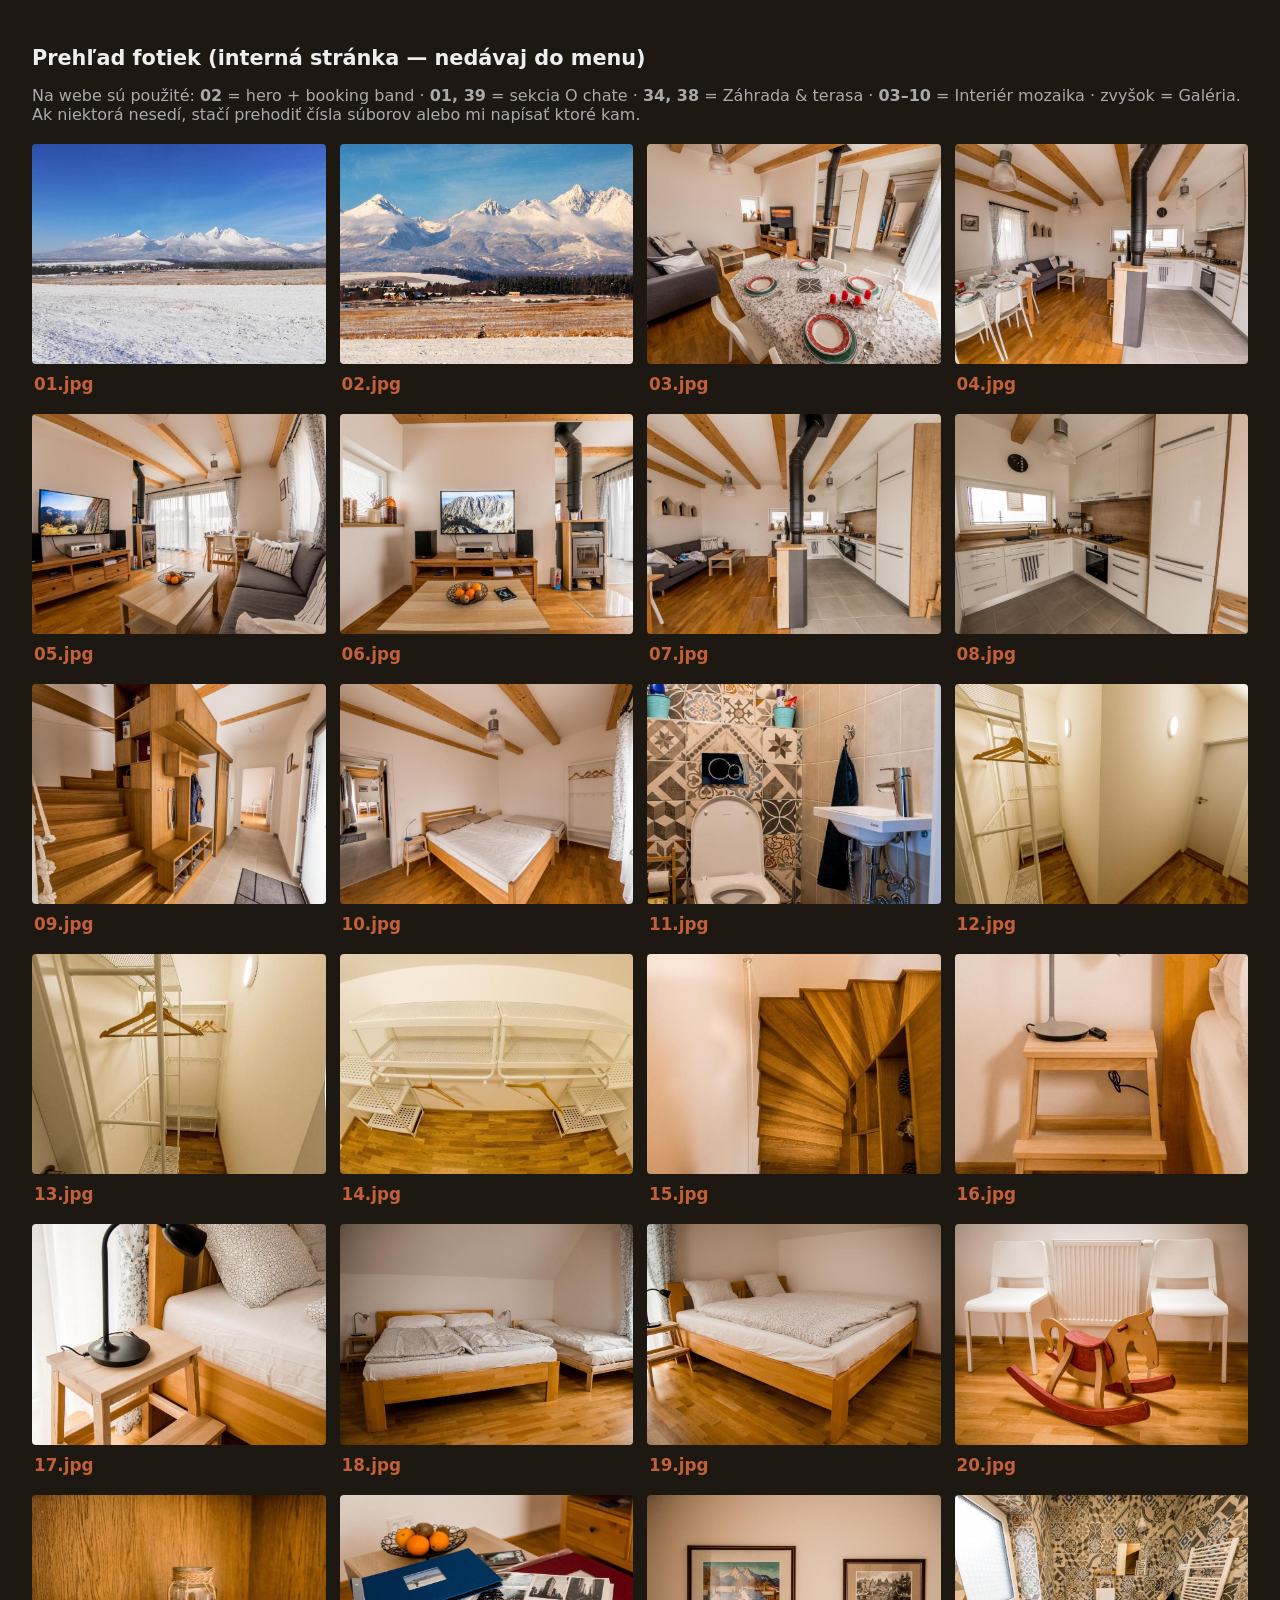
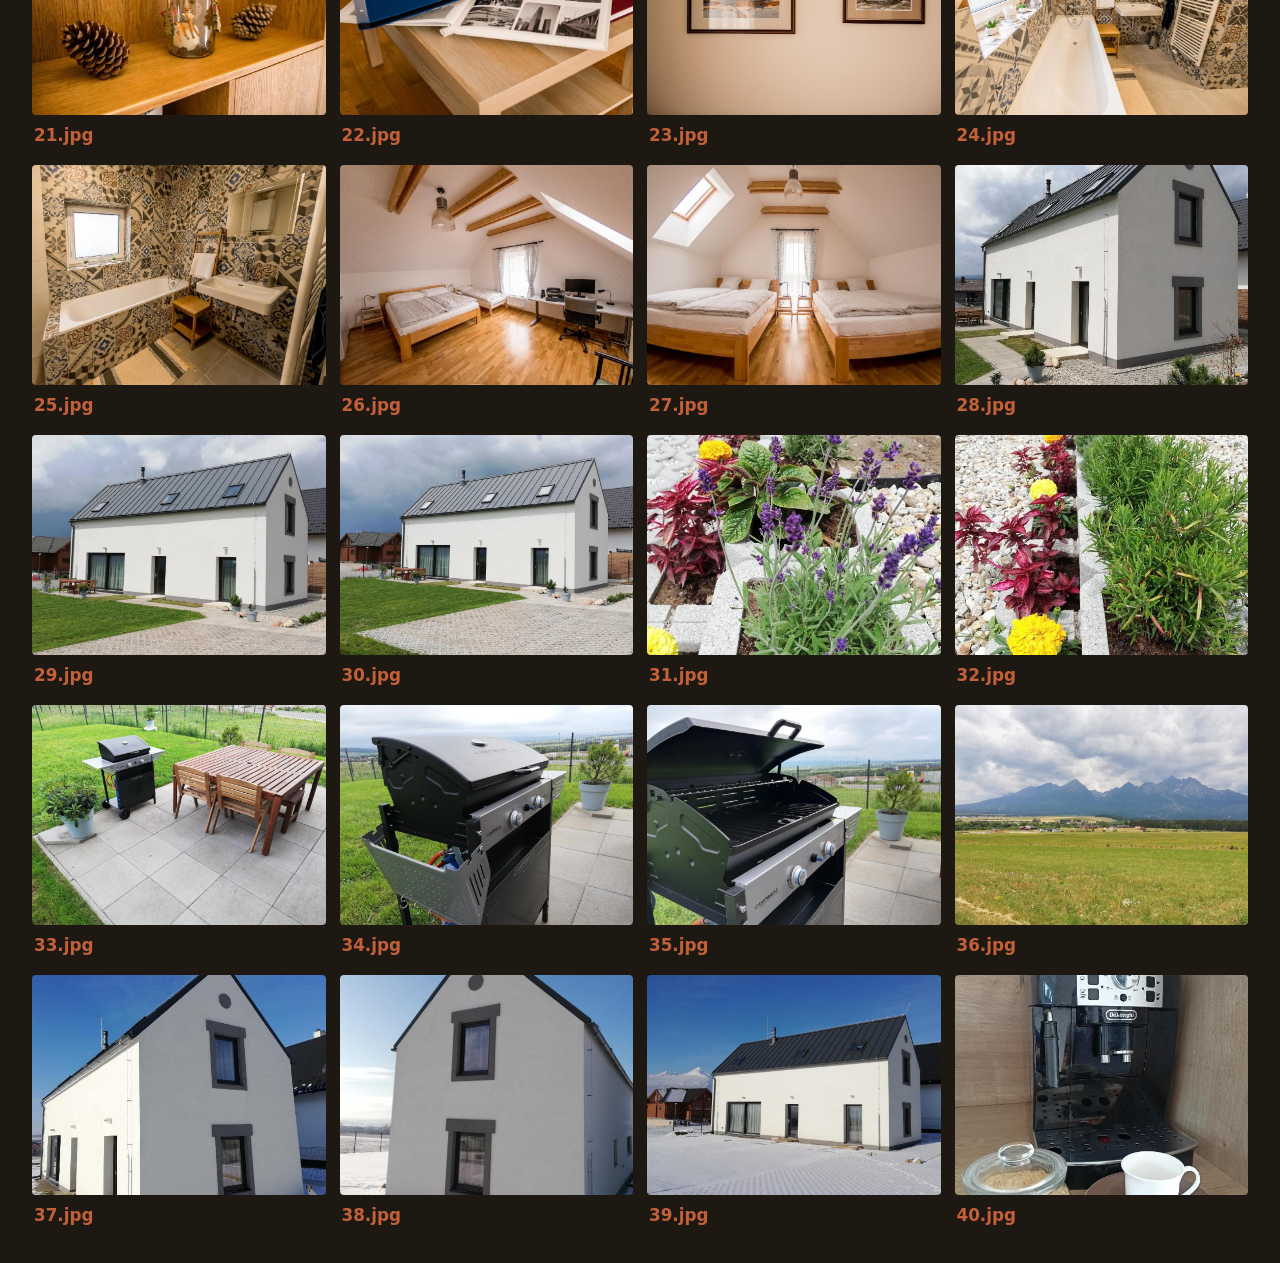
<file: prehlad-fotiek.html>
<!DOCTYPE html>
<html lang="sk"><head><meta charset="UTF-8">
<meta name="viewport" content="width=device-width, initial-scale=1.0">
<title>Prehľad fotiek — Chata Tatry Resort</title>
<style>
body{font-family:system-ui;background:#1D1812;color:#eee;padding:24px}
h1{font-size:1.3rem;margin-bottom:4px} p{color:#aaa;margin-bottom:20px}
.grid{display:grid;grid-template-columns:repeat(auto-fill,minmax(240px,1fr));gap:14px}
figure{margin:0} img{width:100%;aspect-ratio:4/3;object-fit:cover;border-radius:4px}
figcaption{font-weight:700;padding:6px 2px;color:#C2603A;font-size:1.05rem}
.mark{outline:3px solid #C2603A}
</style></head><body>
<h1>Prehľad fotiek (interná stránka — nedávaj do menu)</h1>
<p>Na webe sú použité: <b>02</b> = hero + booking band · <b>01, 39</b> = sekcia O chate · <b>34, 38</b> = Záhrada &amp; terasa · <b>03–10</b> = Interiér mozaika · zvyšok = Galéria. Ak niektorá nesedí, stačí prehodiť čísla súborov alebo mi napísať ktoré kam.</p>
<div class="grid">
<figure><img src="foto/01.jpg" loading="lazy"><figcaption>01.jpg</figcaption></figure>
<figure><img src="foto/02.jpg" loading="lazy"><figcaption>02.jpg</figcaption></figure>
<figure><img src="foto/03.jpg" loading="lazy"><figcaption>03.jpg</figcaption></figure>
<figure><img src="foto/04.jpg" loading="lazy"><figcaption>04.jpg</figcaption></figure>
<figure><img src="foto/05.jpg" loading="lazy"><figcaption>05.jpg</figcaption></figure>
<figure><img src="foto/06.jpg" loading="lazy"><figcaption>06.jpg</figcaption></figure>
<figure><img src="foto/07.jpg" loading="lazy"><figcaption>07.jpg</figcaption></figure>
<figure><img src="foto/08.jpg" loading="lazy"><figcaption>08.jpg</figcaption></figure>
<figure><img src="foto/09.jpg" loading="lazy"><figcaption>09.jpg</figcaption></figure>
<figure><img src="foto/10.jpg" loading="lazy"><figcaption>10.jpg</figcaption></figure>
<figure><img src="foto/11.jpg" loading="lazy"><figcaption>11.jpg</figcaption></figure>
<figure><img src="foto/12.jpg" loading="lazy"><figcaption>12.jpg</figcaption></figure>
<figure><img src="foto/13.jpg" loading="lazy"><figcaption>13.jpg</figcaption></figure>
<figure><img src="foto/14.jpg" loading="lazy"><figcaption>14.jpg</figcaption></figure>
<figure><img src="foto/15.jpg" loading="lazy"><figcaption>15.jpg</figcaption></figure>
<figure><img src="foto/16.jpg" loading="lazy"><figcaption>16.jpg</figcaption></figure>
<figure><img src="foto/17.jpg" loading="lazy"><figcaption>17.jpg</figcaption></figure>
<figure><img src="foto/18.jpg" loading="lazy"><figcaption>18.jpg</figcaption></figure>
<figure><img src="foto/19.jpg" loading="lazy"><figcaption>19.jpg</figcaption></figure>
<figure><img src="foto/20.jpg" loading="lazy"><figcaption>20.jpg</figcaption></figure>
<figure><img src="foto/21.jpg" loading="lazy"><figcaption>21.jpg</figcaption></figure>
<figure><img src="foto/22.jpg" loading="lazy"><figcaption>22.jpg</figcaption></figure>
<figure><img src="foto/23.jpg" loading="lazy"><figcaption>23.jpg</figcaption></figure>
<figure><img src="foto/24.jpg" loading="lazy"><figcaption>24.jpg</figcaption></figure>
<figure><img src="foto/25.jpg" loading="lazy"><figcaption>25.jpg</figcaption></figure>
<figure><img src="foto/26.jpg" loading="lazy"><figcaption>26.jpg</figcaption></figure>
<figure><img src="foto/27.jpg" loading="lazy"><figcaption>27.jpg</figcaption></figure>
<figure><img src="foto/28.jpg" loading="lazy"><figcaption>28.jpg</figcaption></figure>
<figure><img src="foto/29.jpg" loading="lazy"><figcaption>29.jpg</figcaption></figure>
<figure><img src="foto/30.jpg" loading="lazy"><figcaption>30.jpg</figcaption></figure>
<figure><img src="foto/31.jpg" loading="lazy"><figcaption>31.jpg</figcaption></figure>
<figure><img src="foto/32.jpg" loading="lazy"><figcaption>32.jpg</figcaption></figure>
<figure><img src="foto/33.jpg" loading="lazy"><figcaption>33.jpg</figcaption></figure>
<figure><img src="foto/34.jpg" loading="lazy"><figcaption>34.jpg</figcaption></figure>
<figure><img src="foto/35.jpg" loading="lazy"><figcaption>35.jpg</figcaption></figure>
<figure><img src="foto/36.jpg" loading="lazy"><figcaption>36.jpg</figcaption></figure>
<figure><img src="foto/37.jpg" loading="lazy"><figcaption>37.jpg</figcaption></figure>
<figure><img src="foto/38.jpg" loading="lazy"><figcaption>38.jpg</figcaption></figure>
<figure><img src="foto/39.jpg" loading="lazy"><figcaption>39.jpg</figcaption></figure>
<figure><img src="foto/40.jpg" loading="lazy"><figcaption>40.jpg</figcaption></figure>
</div></body></html>
</file>
